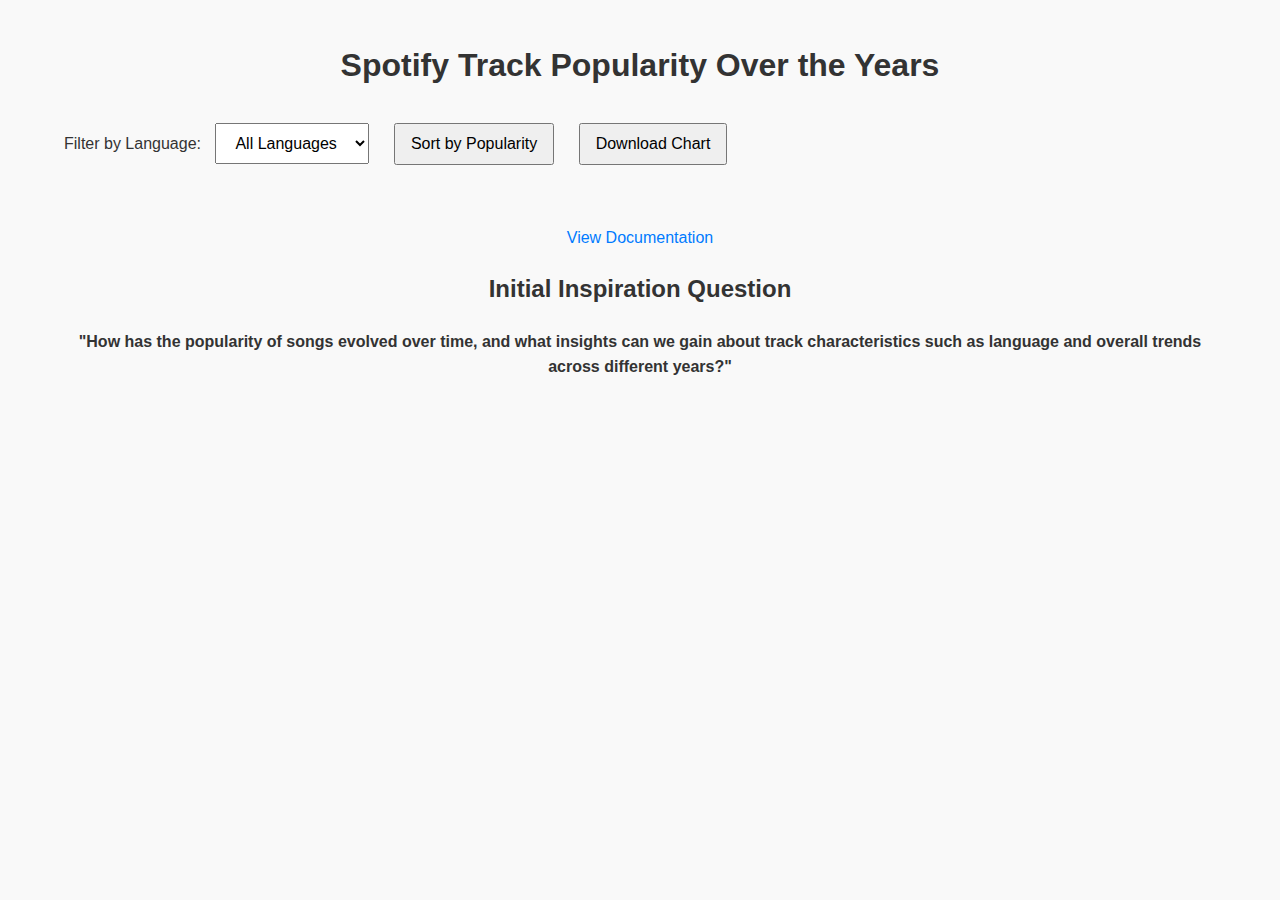
<file: index.html>
<!DOCTYPE html>
<html lang="en">
<head>
    <meta charset="UTF-8">
    <meta name="viewport" content="width=device-width, initial-scale=1.0">
    <title>Spotify Track Popularity Visualization</title>
    <link rel="stylesheet" href="style.css">
</head>
<body>
    <div class="container">
        <h1>Spotify Track Popularity Over the Years</h1>

        <div>
            <label for="languageFilter">Filter by Language:</label>
            <select id="languageFilter">
                <option value="all">All Languages</option>
                <option value="English">English</option>
                <option value="Tamil">Tamil</option>
                <option value="Unknown">Unknown</option>
            </select>
            <button id="sortBars">Sort by Popularity</button>
            <button id="download">Download Chart</button>
        </div>

        <div id="chart"></div>

        <p><a href="documentation.html">View Documentation</a></p>

        <!-- Add the Initial Inspiration Question at the bottom -->
        <h2>Initial Inspiration Question</h2>
        <p>
            <strong>"How has the popularity of songs evolved over time, and what insights can we gain about track characteristics such as language and overall trends across different years?"</strong>
        </p>
    </div>

    <script src="https://d3js.org/d3.v7.min.js"></script>
    <script src="script.js"></script>
</body>
</html>
</file>
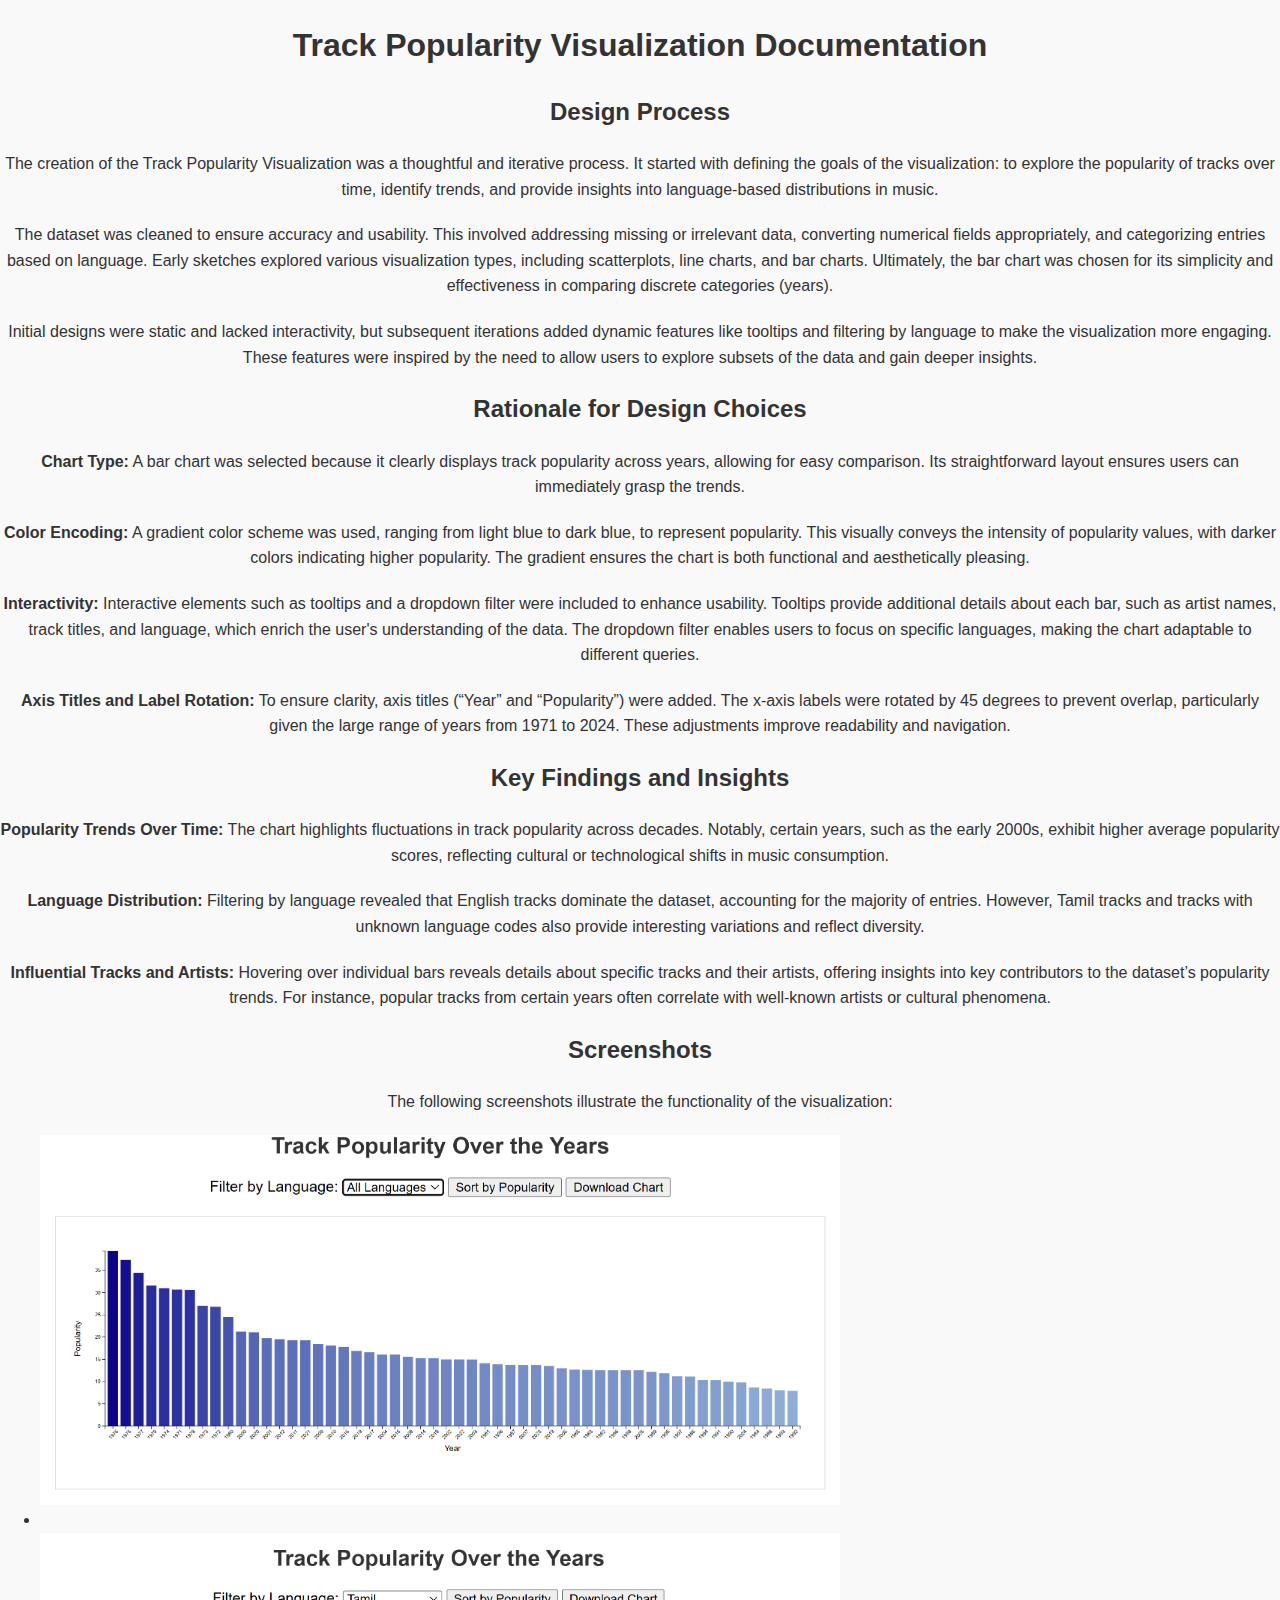
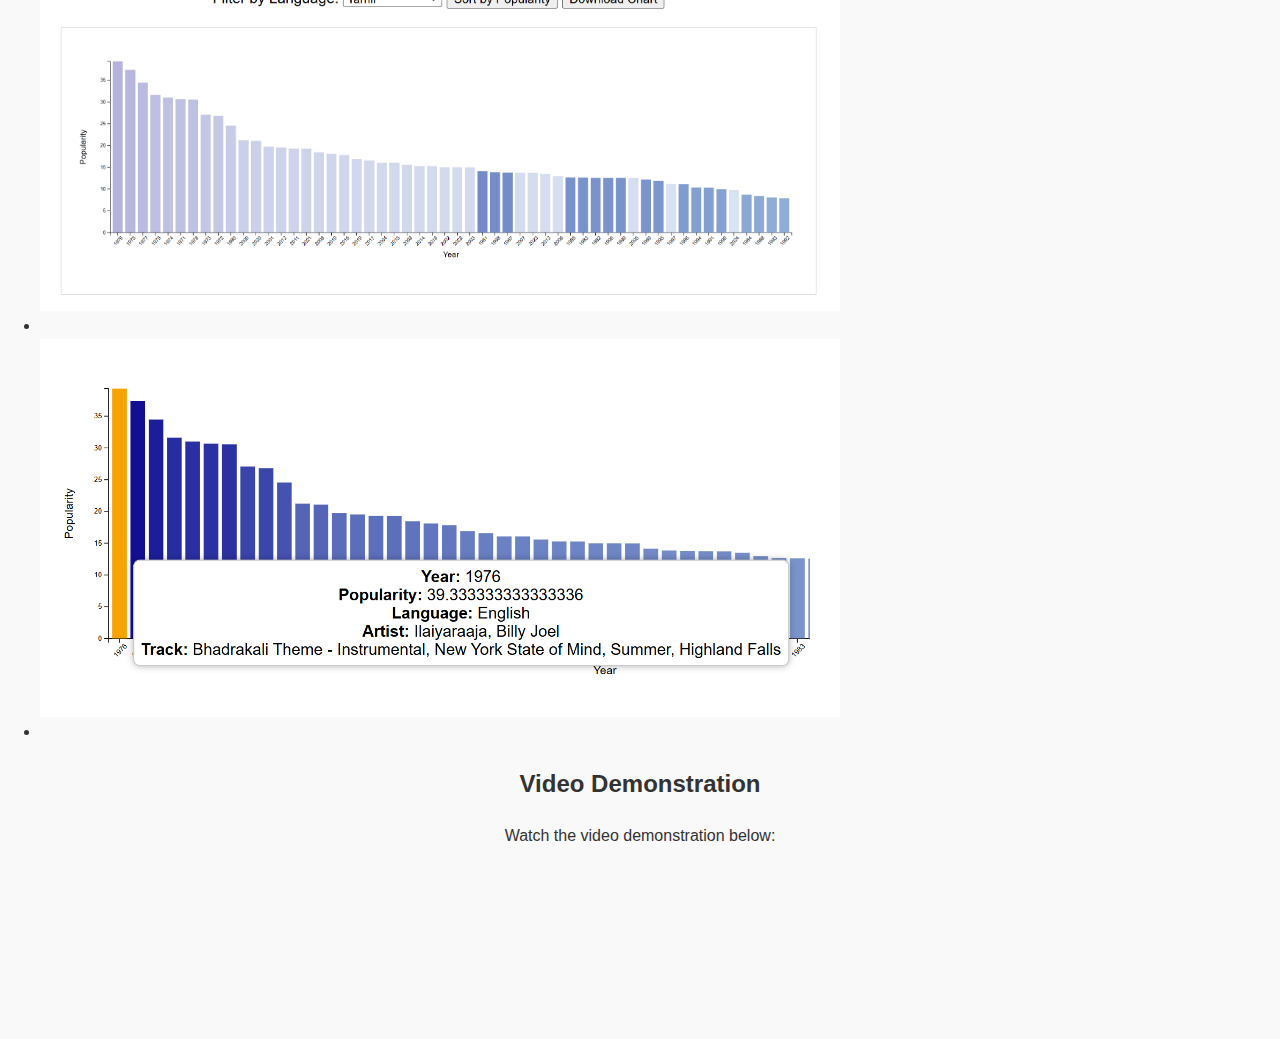
<file: documentation.html>
<!DOCTYPE html>
<html lang="en">
<head>
    <meta charset="UTF-8">
    <meta name="viewport" content="width=device-width, initial-scale=1.0">
    <title>Track Popularity Visualization Documentation</title>
    <link rel="stylesheet" href="style.css">
</head>
<body>
    <h1>Track Popularity Visualization Documentation</h1>

    <h2>Design Process</h2>
    <p>
        The creation of the Track Popularity Visualization was a thoughtful and iterative process. It started with defining the goals of the visualization: to explore the popularity of tracks over time, identify trends, and provide insights into language-based distributions in music. 
    </p>
    <p>
        The dataset was cleaned to ensure accuracy and usability. This involved addressing missing or irrelevant data, converting numerical fields appropriately, and categorizing entries based on language. Early sketches explored various visualization types, including scatterplots, line charts, and bar charts. Ultimately, the bar chart was chosen for its simplicity and effectiveness in comparing discrete categories (years).
    </p>
    <p>
        Initial designs were static and lacked interactivity, but subsequent iterations added dynamic features like tooltips and filtering by language to make the visualization more engaging. These features were inspired by the need to allow users to explore subsets of the data and gain deeper insights.
    </p>

    <h2>Rationale for Design Choices</h2>
    <p>
        <strong>Chart Type:</strong> A bar chart was selected because it clearly displays track popularity across years, allowing for easy comparison. Its straightforward layout ensures users can immediately grasp the trends.
    </p>
    <p>
        <strong>Color Encoding:</strong> A gradient color scheme was used, ranging from light blue to dark blue, to represent popularity. This visually conveys the intensity of popularity values, with darker colors indicating higher popularity. The gradient ensures the chart is both functional and aesthetically pleasing.
    </p>
    <p>
        <strong>Interactivity:</strong> Interactive elements such as tooltips and a dropdown filter were included to enhance usability. Tooltips provide additional details about each bar, such as artist names, track titles, and language, which enrich the user's understanding of the data. The dropdown filter enables users to focus on specific languages, making the chart adaptable to different queries.
    </p>
    <p>
        <strong>Axis Titles and Label Rotation:</strong> To ensure clarity, axis titles (“Year” and “Popularity”) were added. The x-axis labels were rotated by 45 degrees to prevent overlap, particularly given the large range of years from 1971 to 2024. These adjustments improve readability and navigation.
    </p>

    <h2>Key Findings and Insights</h2>
    <p>
        <strong>Popularity Trends Over Time:</strong> The chart highlights fluctuations in track popularity across decades. Notably, certain years, such as the early 2000s, exhibit higher average popularity scores, reflecting cultural or technological shifts in music consumption.
    </p>
    <p>
        <strong>Language Distribution:</strong> Filtering by language revealed that English tracks dominate the dataset, accounting for the majority of entries. However, Tamil tracks and tracks with unknown language codes also provide interesting variations and reflect diversity.
    </p>
    <p>
        <strong>Influential Tracks and Artists:</strong> Hovering over individual bars reveals details about specific tracks and their artists, offering insights into key contributors to the dataset’s popularity trends. For instance, popular tracks from certain years often correlate with well-known artists or cultural phenomena.
    </p>

    <h2>Screenshots</h2>
    <p>The following screenshots illustrate the functionality of the visualization:</p>
    <ul>
        <li><img src="full_chart_view.png" alt="Full Chart View" style="width:100%; max-width:800px;"></li>
        <li><img src="filtered_view.png" alt="Filtered View" style="width:100%; max-width:800px;"></li>
        <li><img src="tooltip_example.png" alt="Tooltip Example" style="width:100%; max-width:800px;"></li>
    </ul>

<h2>Video Demonstration</h2>
<p>Watch the video demonstration below:</p>
<iframe width="800" height="2000" 
    src="https://www.youtube.com/embed/mJyfNaEmxDg?si=4QaspdQA24UdKGNf" 
    title="YouTube video player" 
    frameborder="0" 
    allow="accelerometer; autoplay; clipboard-write; encrypted-media; gyroscope; picture-in-picture; web-share" 
    referrerpolicy="strict-origin-when-cross-origin" 
    allowfullscreen>
</iframe>
</file>
<file: style.css>
/* General Styling */
body {
    font-family: Arial, sans-serif;
    margin: 0;
    padding: 0;
    line-height: 1.6;
    background-color: #f9f9f9;
    color: #333;
}

/* Container for content */
.container {
    width: 90%;
    max-width: 1200px; /* Limits the size for larger screens */
    margin: 0 auto;
    padding: 20px;
}

/* Heading styles */
h1, h2 {
    text-align: center;
    margin-top: 20px;
}

/* Chart container */
#chart {
    display: flex;
    justify-content: center;
    align-items: center;
    margin-top: 30px;
}

/* Default bar style */
.bar {
    transition: fill 0.3s ease; /* Smooth transition for hover effects */
}

/* Highlight on hover */
.bar:hover {
    fill: orange !important; /* Ensures hover effect overrides inline styles */
    cursor: pointer;
}

/* Tooltip Styling */
.tooltip {
    position: absolute;
    background: rgba(0, 0, 0, 0.8);
    color: #fff;
    padding: 5px 10px;
    border-radius: 4px;
    font-size: 14px;
    pointer-events: none;
    z-index: 10;
}

/* Images */
img {
    max-width: 100%; /* Ensures images scale to container */
    height: auto;
    margin-bottom: 20px;
}

/* Links */
a {
    color: #007bff;
    text-decoration: none;
}

a:hover {
    text-decoration: underline;
}

/* Buttons and Dropdown */
button, select {
    margin: 10px;
    padding: 10px 15px;
    font-size: 16px;
}

/* Video Styling */
iframe {
    display: block;
    margin: 20px auto;
    max-width: 100%;
    height: auto;
}

/* Footer link */
p {
    text-align: center;
    margin: 20px 0;
}
</file>
